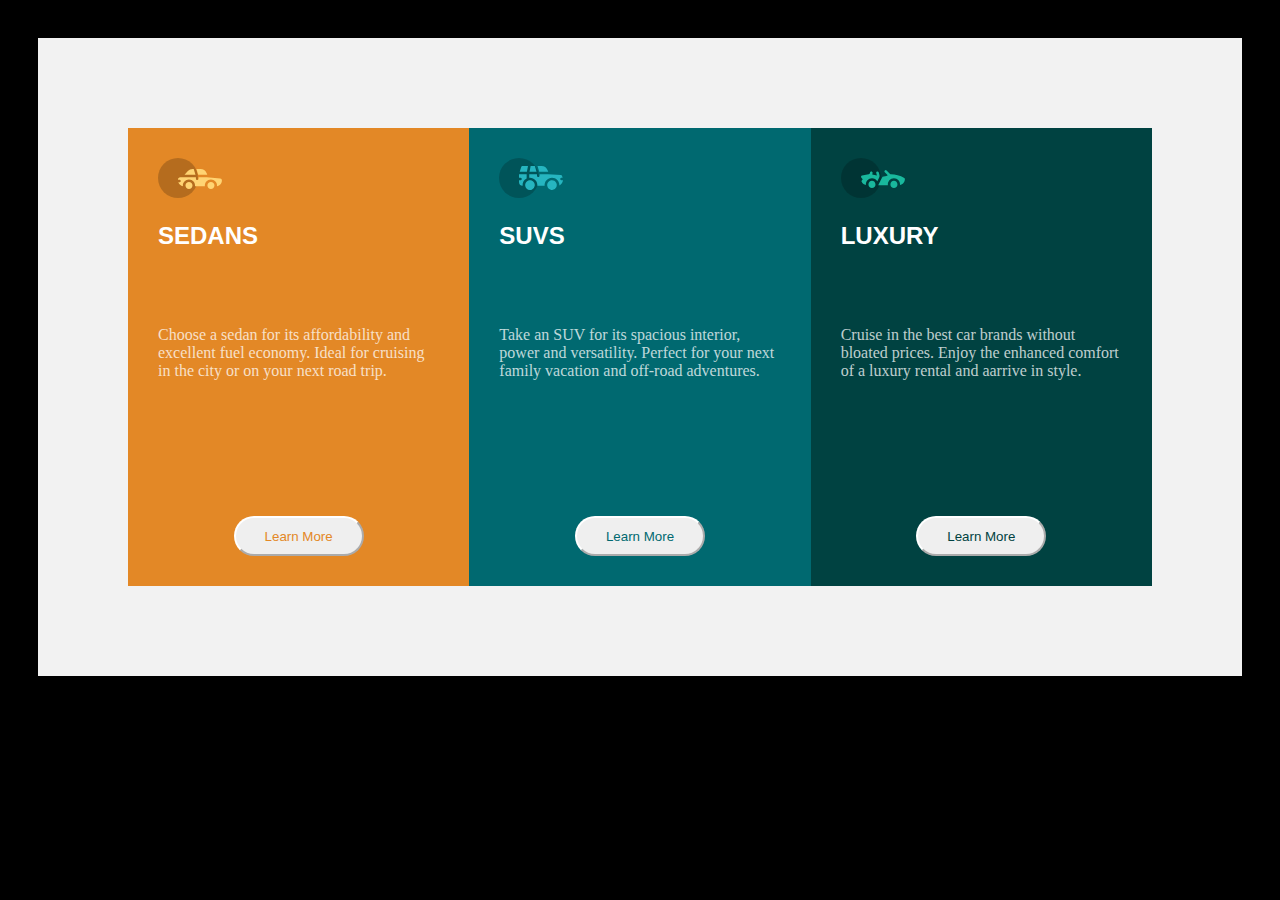
<file: index.html>
<!DOCTYPE html>
<html lang="en">
<head>
    <meta charset="UTF-8">
    <meta http-equiv="X-UA-Compatible" content="IE=edge">
    <meta name="viewport" content="width=device-width, initial-scale=1.0">
    <link rel="stylesheet" href="style.css">
    <title>Document</title>
</head>
<body>
    <main>
        
        <section class="cars">
            <div class="sedan">
                <img src="./icons/icon-sedans.svg" alt.="sedan">
                <header>
                    SEDANS
                </header>
                <p>
                    Choose a sedan for its affordability and excellent fuel economy. Ideal for cruising in the city or on your next road trip.
                </p>
                <footer>
                    <button>
                        Learn More
                    </button>
                </footer>
            </div>
            <div class="suv">
                <img src="./icons/icon-suvs.svg" alt="suv">
                <header>
                    SUVS
                </header>
                <p>
                    Take an SUV for its spacious interior, power and versatility. Perfect for your next family vacation and off-road adventures. 
                </p>
                <footer>
                    <button>
                        Learn More
                    </button>
                </footer>
            </div>
            <div class="luxury">
                <img src="./icons/icon-luxury.svg" alt="luxury">
                <header>
                    LUXURY
                </header>
                <p>
                    Cruise in the best car brands without bloated prices. Enjoy the enhanced comfort of a luxury rental and aarrive in style.
                </p>
                <footer>
                    <button>
                        Learn More
                    </button>
                </footer>
            </div>
        </section>
    </main>
</body>
</html>
</file>
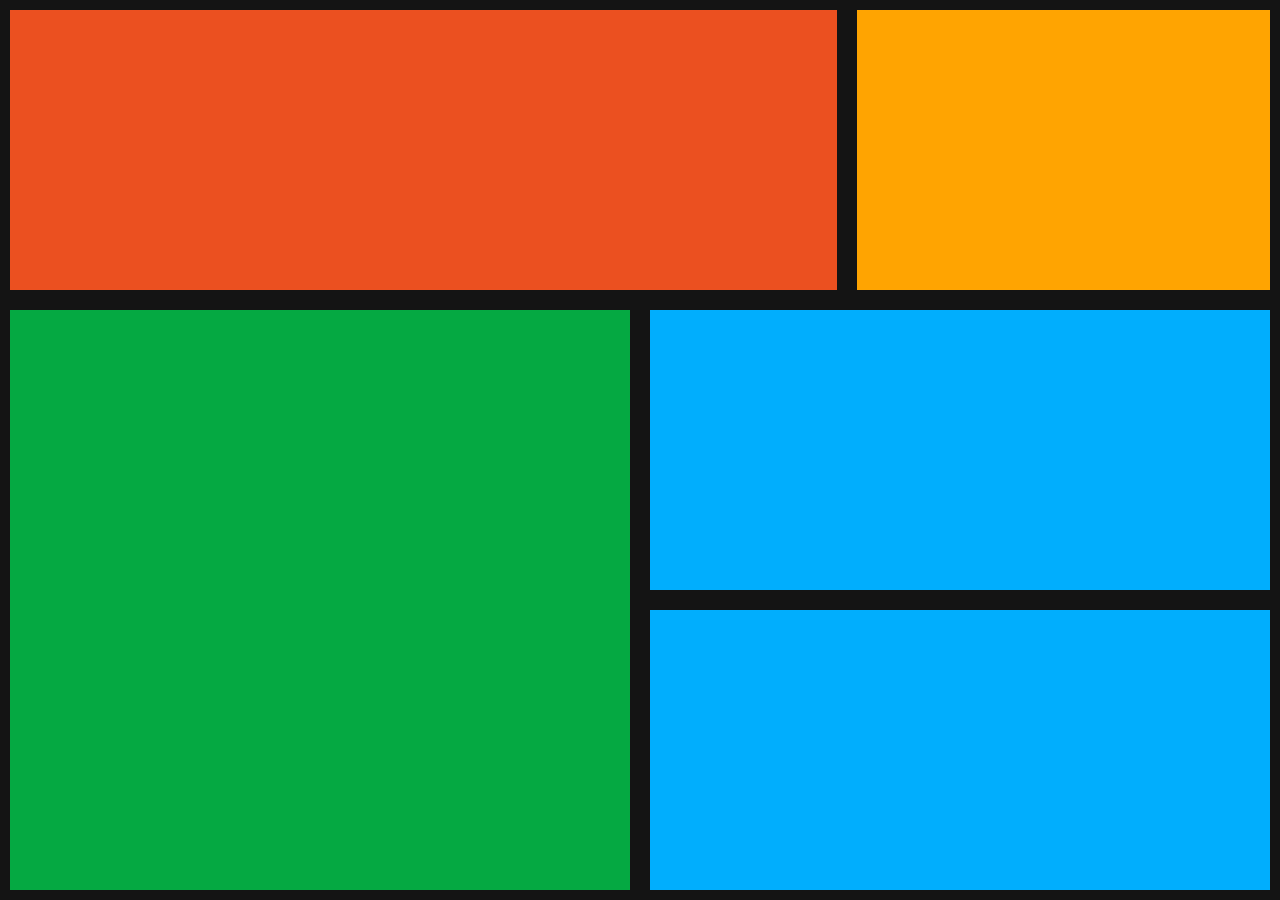
<file: grid.html>
<!DOCTYPE html>
<html lang="en">
<head>
    <meta charset="UTF-8">
    <meta http-equiv="X-UA-Compatible" content="IE=edge">
    <meta name="viewport" content="width=device-width, initial-scale=1.0">
    <link rel="stylesheet" href="grid.css">
    <title>Grid</title>
</head>
<body>
    <main>
        <div class="box-A"></div>
        
        <div class="box-B"></div>

        <div class="box-C"></div>

        <div class="box-D"></div>
        
        <div class="box-E"></div>
    </main>    
</body>
</html>
</file>
<file: style.css>
body{
    background-color: black;
    padding: 30px;
    width: fit-content;
    overflow: hidden;
}
main{
    background-color: hsl(0, 0%, 95%);
    padding: 90px;
    background-size: 100%;
}

.cars{
    display:flex;
    width: 100%;
}

div{
    padding: 30px;
    width: 100%;
}

header{
    color: white;
    font-family:'Trebuchet MS', 'Lucida Sans Unicode', 'Lucida Grande', 'Lucida Sans', Arial, sans-serif;
    font-size:x-large;
    font-weight: 700;
    padding-top: 20px;
}

p{
    font-weight: 400;
}

.sedan{
    background-color: hsl(31, 77%, 52%); 
}

.sedan p{
    padding: 60px 0 120px 0;
    color: hsla(0, 0%, 100%, 0.75);
}

.sedan button{
    color: hsl(31, 77%, 52%);
}

.suv{
    background-color: hsl(184, 100%, 22%);
}

.suv p{
    padding: 60px 0 120px 0;
    color: hsla(0, 0%, 100%, 0.75);
}

.suv button{
    color: hsl(184, 100%, 22%)
}

.luxury{
    background-color: hsl(179, 100%, 13%);
}

.luxury p{
    padding: 60px 0 120px 0;
    color: hsla(0, 0%, 100%, 0.75);
}

.luxury button{
    color: hsl(179, 100%, 13%);
}

footer{
    text-align: center;
}

button{
    width: 130px;
    height: 40px;
    border-radius: 50px ;
    cursor: pointer;
    border-color: white;
}

.sedan button:active{
    background-color: hsl(31, 77%, 52%);
    color: white;
    border-color: white;
}
.suv button:active{
    background-color: hsl(184, 100%, 22%, 1);
    color: white;
    border-color: white;
}

.luxury button:active{
    background-color: hsl(179, 100%, 13%);
    color: white;
    border-color: white;
}
</file>
<file: grid.css>
*{
    margin:0;
    padding: 0;
}

body{
    background-color: rgb(20, 20, 20);
    display: flex;
    place-content: center;
    min-height: 100vh;
}

main{
    display: grid;
    grid-template-areas: 
    'a a a a b b'
    'c c c d d d'
    'c c c e e e'
    ;
    width:100%;    
}

main div{
    margin:10px;
    text-align: center;
}

.box-A{
    background-color: #EB5020;
    grid-area: a;
}

.box-B{
    background-color: #FFA401;
    grid-area: b;
}

.box-C{
    background-color: #05A942;
    grid-area: c;
}

.box-D{
    background-color: #01AEFD;
    grid-area: d;
}

.box-E{
    background-color: #01AEFD;
    grid-area: e;
}
</file>
